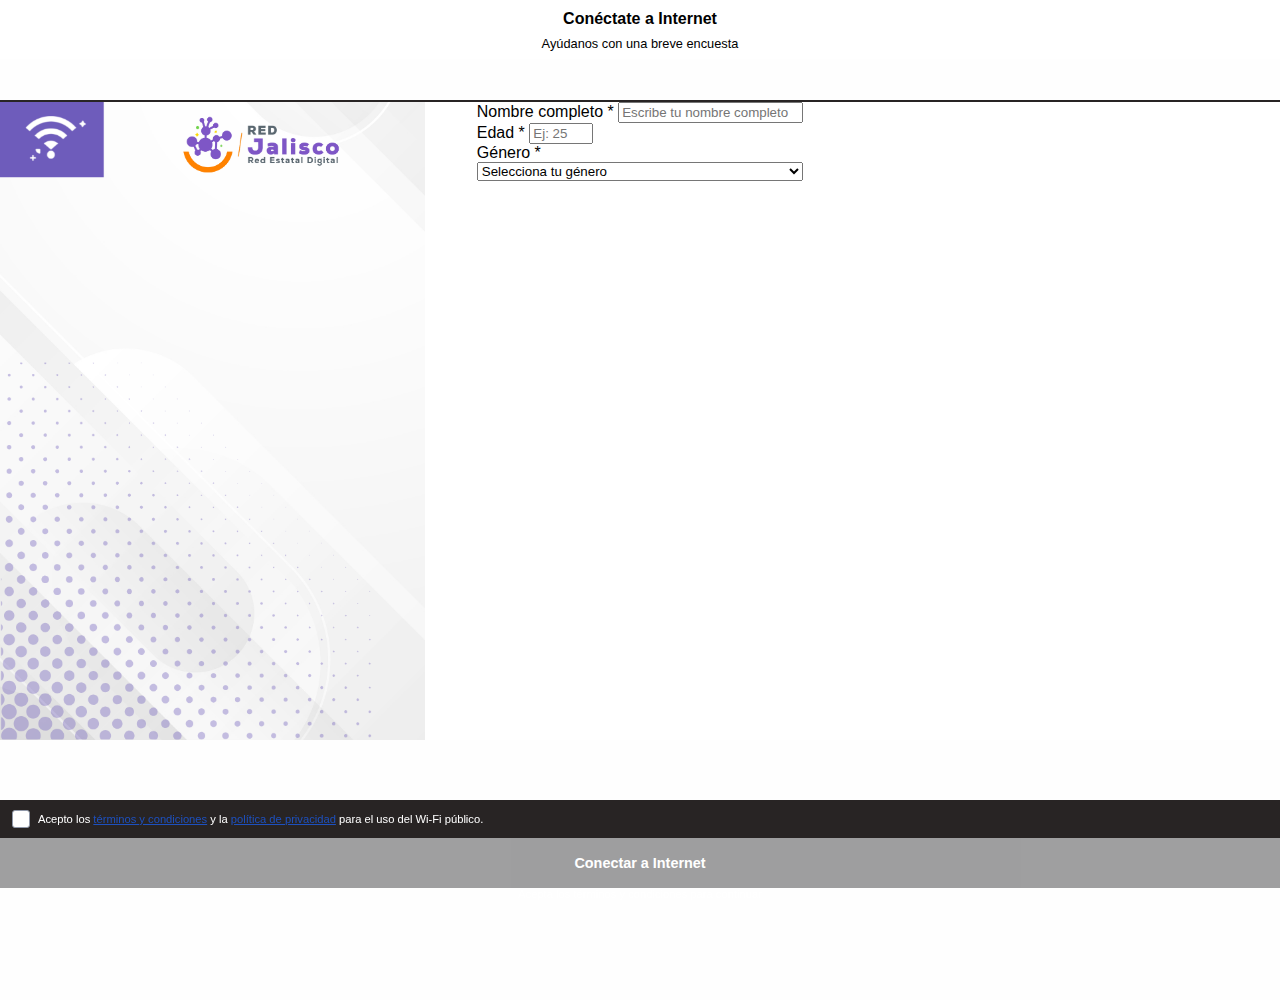
<file: index.html>
<!DOCTYPE html>
<html lang="es">
  <head>
    <meta charset="UTF-8" />
    <meta name="viewport" content="width=device-width, initial-scale=1.0"/>
    <title>Conéctate a Internet</title>
    <link rel="stylesheet" href="style.css"/>
  </head>
  <body>
    <!-- Header fijo -->
    <header class="contain-header">
      <h1 class="text-header">Conéctate a Internet</h1>
      <span class="sub-header">Ayúdanos con una breve encuesta</span>
    </header>

    <!-- Contenido entre header y footer -->
    <main class="contain-primary">
        <section id="encuesta" class="form-card" aria-labelledby="encuesta-title">
            <h2 id="encuesta-title" class="visually-hidden">Encuesta</h2>
            <form novalidate>
            <div class="form-grid">
                <!-- Nombre -->
                <div class="f-control">
                  <label for="nombre">Nombre completo <span class="req">*</span></label>
                  <input id="nombre" type="text" placeholder="Escribe tu nombre completo" required />
                  <small id="nombre-error" class="field-error" aria-live="polite"></small>
                </div>

                <div class="f-control">
                  <label for="edad">Edad <span class="req">*</span></label>
                  <input id="edad" type="number" min="1" max="120" step="1" required
                        placeholder="Ej: 25" inputmode="numeric" />
                  <small id="edad-error" class="field-error" aria-live="polite"></small>
                </div>


                <!-- Género -->
                <div class="f-control">
                <label for="genero">Género <span class="req">*</span></label>
                <select id="genero" required>
                    <option value="" disabled selected>Selecciona tu género</option>
                    <option value="masculino">Masculino</option>
                    <option value="femenino">Femenino</option>
                </select>
                </div>
            </div>
            </form>
        </section>
    </main>

    <!-- Footer fijo -->
    <footer class="contain-footer">
      <div class="contain-condition">
        <div class="checkbox-wrapper-46">
          <input type="checkbox" id="cbx-46" class="inp-cbx" />
          <label for="cbx-46" class="cbx">
            <span class="box">
              <svg viewBox="0 0 12 12" width="12" height="12" aria-hidden="true">
                <polyline points="2 6 5 9 10 3" fill="none" stroke="white" stroke-width="2" stroke-linecap="round" stroke-linejoin="round"></polyline>
              </svg>
            </span>
          </label>
        </div>
        <span>
          Acepto los <span class="blue">términos y condiciones</span> y la
          <span class="blue">política de privacidad</span> para el uso del Wi-Fi público.
        </span>
      </div>

      <button id="btn-conectar" disabled="true" class="bottom-footer">
        <h1>Conectar a Internet</h1>
      </button>
      <h1 class="text-footer">Acepta los términos y condiciones para continuar</h1>
    </footer>
    <script src="script.js"></script>
  </body>
</html>
</file>
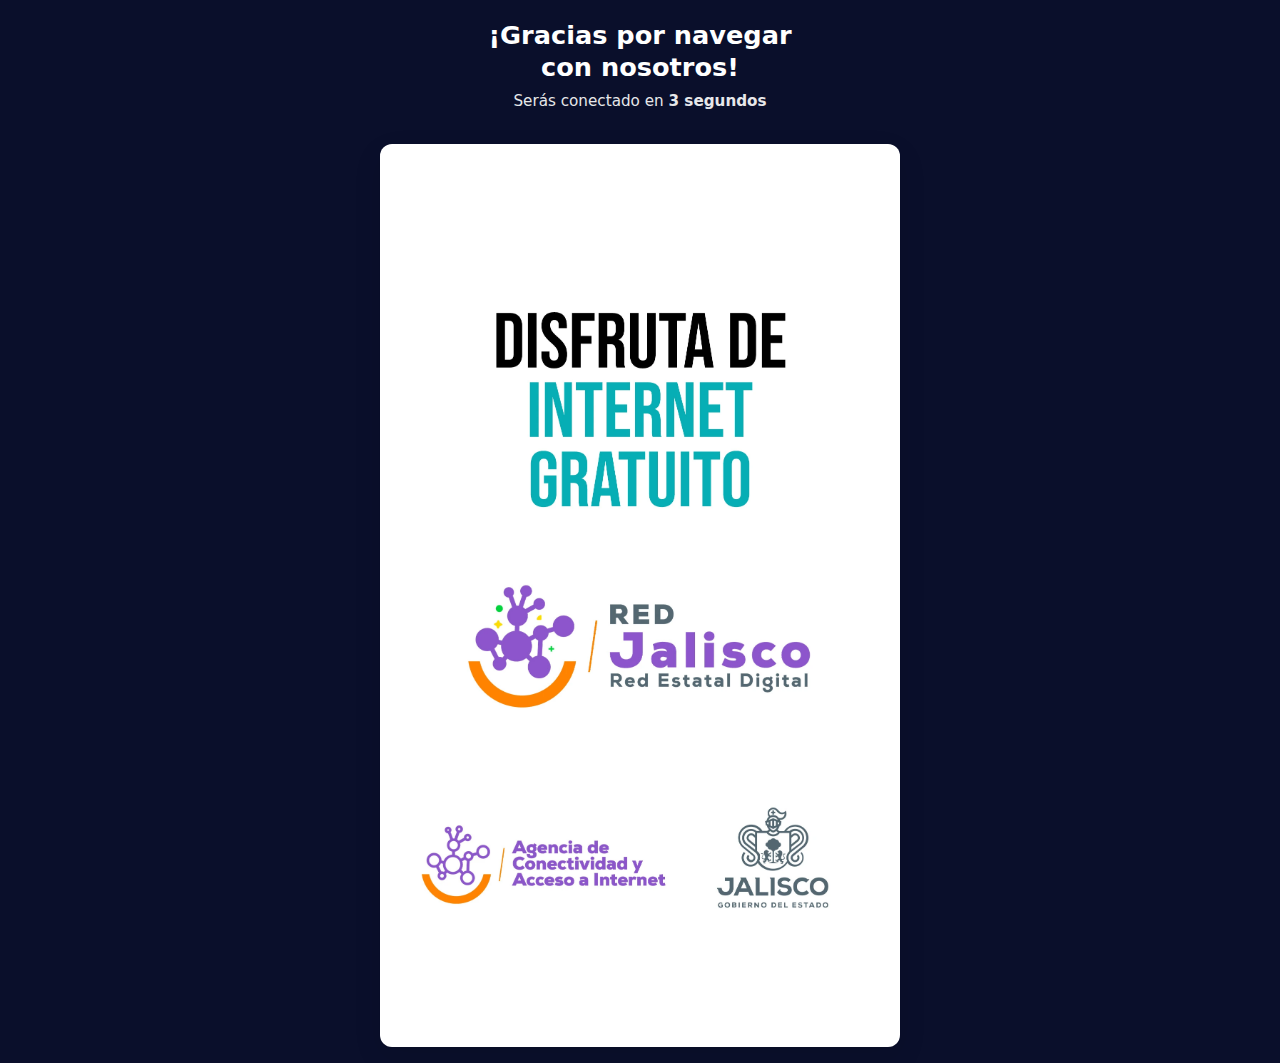
<file: thanks.html>
<!DOCTYPE html>
<html lang="es">
  <head>
    <meta charset="UTF-8" />
    <meta name="viewport" content="width=device-width, initial-scale=1" />
    <title>¡Gracias por navegar!</title>
    <link rel="stylesheet" href="thanks.css" />
  </head>
  <body class="thanks">
    <!-- Encabezado oscuro -->
    <header class="thanks-hero" role="banner">
      <h1>¡Gracias por navegar<br>con nosotros!</h1>
      <p class="thanks-sub">Serás conectado en <strong>3 segundos</strong></p>
    </header>

    <!-- Póster -->
    <main class="thanks-main" role="main">
      <figure class="poster">
        <img
          class="poster-img"
          src="./Lib_wifi-2.webp"
          alt="Disfruta de Internet gratuito - Red Jalisco"
          decoding="async"
        />
      </figure>
    </main>
  </body>
</html>
</file>
<file: style.css>
* { font-family: 'Inter', sans-serif; margin: 0; box-sizing: border-box; }
html, body { height: 100%; }
body { background:#fefefe; overflow-x:hidden; overflow-y:auto; }

/* Variables */
:root{
  --header-h: 100px;       /* ajusta si tu header es más alto */
  --footer-h: 160px;       /* ajusta si tu footer es más alto */
  --blue-600:#a0a0a0;
  --field-b:#d7e1fb;
  --field-bg:#f9fbff;
  --ring: 0 0 0 3px rgba(29,80,191,.15);
  --text:#000;
}

/* Header fijo */
.div-reloj{ display:flex; gap:8px; }
.reloj-icon { width:15px; height:15px; object-fit:contain; }
.contain-header{
  position: fixed; top:0; left:0; right:0;
  display:flex; flex-direction:column; align-items:center;
  background:white; color:black; gap:8px; z-index:10;
  padding: 10px 12px 8px;
}
.text-header{ font-size:1rem; font-weight:700; }
.sub-header{ font-size:.8rem; font-weight:300; }

/* ===== Área entre header y footer (con FONDO) ===== */
.contain-primary{
  /* ocupa justo el hueco entre header y footer */
  margin: var(--header-h) 0 0 0;
  min-height: calc(100dvh - var(--header-h) - var(--footer-h));

  /* fondo con logos ya dentro del arte */
  background-image: url("./Fondo_encuesta-red jalisco.png");
  background-repeat: no-repeat;
  background-position: top left;
  background-size: auto 100%;   /* llena el ALTO sin cortar el arte */
  background-color: #fff;
  border-top: 2px solid #282424;

  /* layout interno */
  display:flex;
  flex-direction:column;
  align-items:center;
  justify-content:flex-start;

  /* padding inferior para no tapar con el footer */
  padding: 0 0 calc(var(--footer-h) + 8px);
  width: 100%;
}


/* Footer fijo (se mantiene tu estructura) */
.contain-footer{
  position: fixed; bottom:0; left:0; right:0;
  display:flex; flex-direction:column; text-align:center;
  z-index: 11; /* por encima del contenido */
}
.contain-footer *{ color:#fff; font-weight:300; font-size: .7rem; }
.bottom-footer{ height: 50px; background:#3f3f41; border: none; }
.bottom-footer *{ color:#fff; font-weight:700; font-size:.9rem; }
.blue{ color:#1d50bf; font-size: 0.7rem; text-decoration:underline; }

.contain-condition{
  display:flex; align-items:center; gap:8px;
  padding: 10px 12px; background:#282424; 
}

/* ===== Checkbox cuadrado exacto (18x18) con palomita centrada ===== */
.checkbox-wrapper-46 input[type="checkbox"]{ display:none; }
.checkbox-wrapper-46 .cbx{ display:inline-flex; align-items:center; cursor:pointer; user-select:none; }
.checkbox-wrapper-46 .cbx .box{
  width:18px; height:18px; border:1px solid #9098a9; border-radius:3px;
  background:#fff; display:flex; align-items:center; justify-content:center;
  transition: all .2s ease;
}
.checkbox-wrapper-46 .cbx:hover .box{ border-color:#2c39ee; }
.checkbox-wrapper-46 .cbx svg{
  width:12px; height:12px;
  stroke:#fff; stroke-width:2; stroke-linecap:round; stroke-linejoin:round;
  stroke-dasharray:16; stroke-dashoffset:16; transition: stroke-dashoffset .3s ease;
}
.checkbox-wrapper-46 .inp-cbx:checked + .cbx .box{ background:#2c39ee; border-color:#2c39ee; }
.checkbox-wrapper-46 .inp-cbx:checked + .cbx .box svg{ stroke-dashoffset:0; }

/* Utilidades y otras pantallas que ya tenías */
.visually-hidden{
  position:absolute !important; width:1px; height:1px; margin:-1px; padding:0; border:0;
  clip:rect(0 0 0 0); overflow:hidden;
}

.video{ width: 100%; }
#customPlayBtn {
  z-index: 99; position: absolute; top: 50%; left: 50%;
  transform: translate(-50%, -50%); border: none; background: none; cursor: pointer;
}

.img-thanks{ width: 100%; }

.contain-footer-thanks{
  position: fixed; bottom:0; left:0; right:0;
  display:flex; flex-direction:column; gap:10px;
  text-align:center;
}
.contain-footer-thanks *{ color:#fff; font-weight:500; font-size: 1.1rem; }

.contain-condition-thanks{
  display:flex; justify-content: center ; align-items:center; width: 100%;
  height: 140px; background:#10b981; gap: 8px;
}

.field-error{ color:#c21b1b; font-size:.8rem; }

/* =================== RESPONSIVE =================== */

/* En móviles pequeños: ancho total y paddings compactos */
@media (max-width: 420px){
  .form-card{ max-width: 100%; padding: 16px 12px; }
  .contain-condition{ padding: 10px 10px; }
  .form-card form{ padding-top: 130px; } /* menos espacio bajo el logo */
}

/* En móviles muy angostos (<=360px): aún menos tope superior */
@media (max-width: 360px){
  .form-card form{ padding-top: 120px; }
}

/* En pantallas anchas (tableta/escritorio): centra y limita */
@media (min-width: 768px){
  .form-card{ max-width: 480px; }
  /* Para que el arte no se vea “estirado” a lo alto, puedes probar cover: */
  /* .contain-primary{ background-size: cover; } */
}

/* Landscape en móviles: baja un poco el tope para no comer espacio */
@media (orientation: landscape) and (max-height: 480px){
  .form-card form{ padding-top: 110px; }
}


/* ===== Radios estilo "circulitos" (añadir al final) ===== */
fieldset.f-control{
  border: 0;
  padding: 0;
  margin: 0;
}
fieldset.f-control legend{
  color:#2b2b2b;
  font-weight:600;
  font-size:.85rem;
  margin-bottom: 6px;
}

.radio-group{
  display: flex;
  flex-direction: column;
  gap: 6px;
}

.radio{
  display: inline-flex;
  align-items: center;
  gap: 8px;
  font-size: .84rem;
  color: #222;
}

/* circulito */
.radio input[type="radio"]{
  width: 18px;
  height: 18px;
  /* color de acento para navegadores modernos */
  accent-color: #6b6ee6; /* cambia si quieres otro tono */
  cursor: pointer;
}
.radio span{ line-height: 1; }

/* Asegura que el select ocupe todo el ancho (ya lo hacía, pero reforzamos) */
.f-control select{ width: 100%; }
</file>
<file: thanks.css>
/* ===== Reset mínimo y tipografía ===== */
:root{
  --hero-bg: #0a0f2b;     /* azul muy oscuro del header */
  --hero-fg: #ffffff;
  --page-bg: #0a0f2b;
  --card-bg: #ffffff;
  --card-br: 12px;
  --maxw: 420px;          /* ancho “móvil” cómodo */
}

* { box-sizing: border-box; }
html, body { height: 100%; }
body.thanks {
  margin: 0;
  font-family: system-ui, -apple-system, "Inter", Segoe UI, Roboto, Arial, sans-serif;
  background: var(--page-bg);
  color: #0b0b0b;
  display: grid;
  grid-template-rows: auto 1fr;  /* header + contenido */
  min-height: 100dvh;
}

/* ===== Encabezado oscuro ===== */
.thanks-hero{
  background: var(--hero-bg);
  color: var(--hero-fg);
  text-align: center;
  padding: 20px 16px 18px;
}
.thanks-hero h1{
  margin: 0;
  font-size: clamp(1.15rem, 4.2vw, 1.6rem);
  line-height: 1.25;
  font-weight: 800;
}
.thanks-sub{
  margin: 8px 0 0;
  font-size: clamp(.8rem, 3.5vw, .95rem);
  font-weight: 400;
  opacity: .9;
}

/* ===== Contenedor del póster ===== */
.thanks-main{
  display: grid;
  place-items: start center;
  padding: 16px;
}

/* Marco blanco del póster (como en el mock del teléfono) */
.poster{
  margin: 0;
  width: 100%;
  max-width: var(--maxw);
  background: var(--card-bg);
  border-radius: var(--card-br);
  box-shadow:
    0 1px 2px rgba(0,0,0,.05),
    0 10px 30px rgba(0,0,0,.08);
  padding: 14px;
}

/* Imagen del póster */
.poster-img{
  display: block;
  width: 100%;
  height: auto;
  border-radius: 6px;         /* pequeño redondeo interno */
}

/* ===== Responsivo ===== */
@media (min-width: 480px){
  :root{ --maxw: 460px; }
  .poster{ padding: 16px; }
}
@media (min-width: 768px){
  :root{ --maxw: 520px; }
}
</file>
